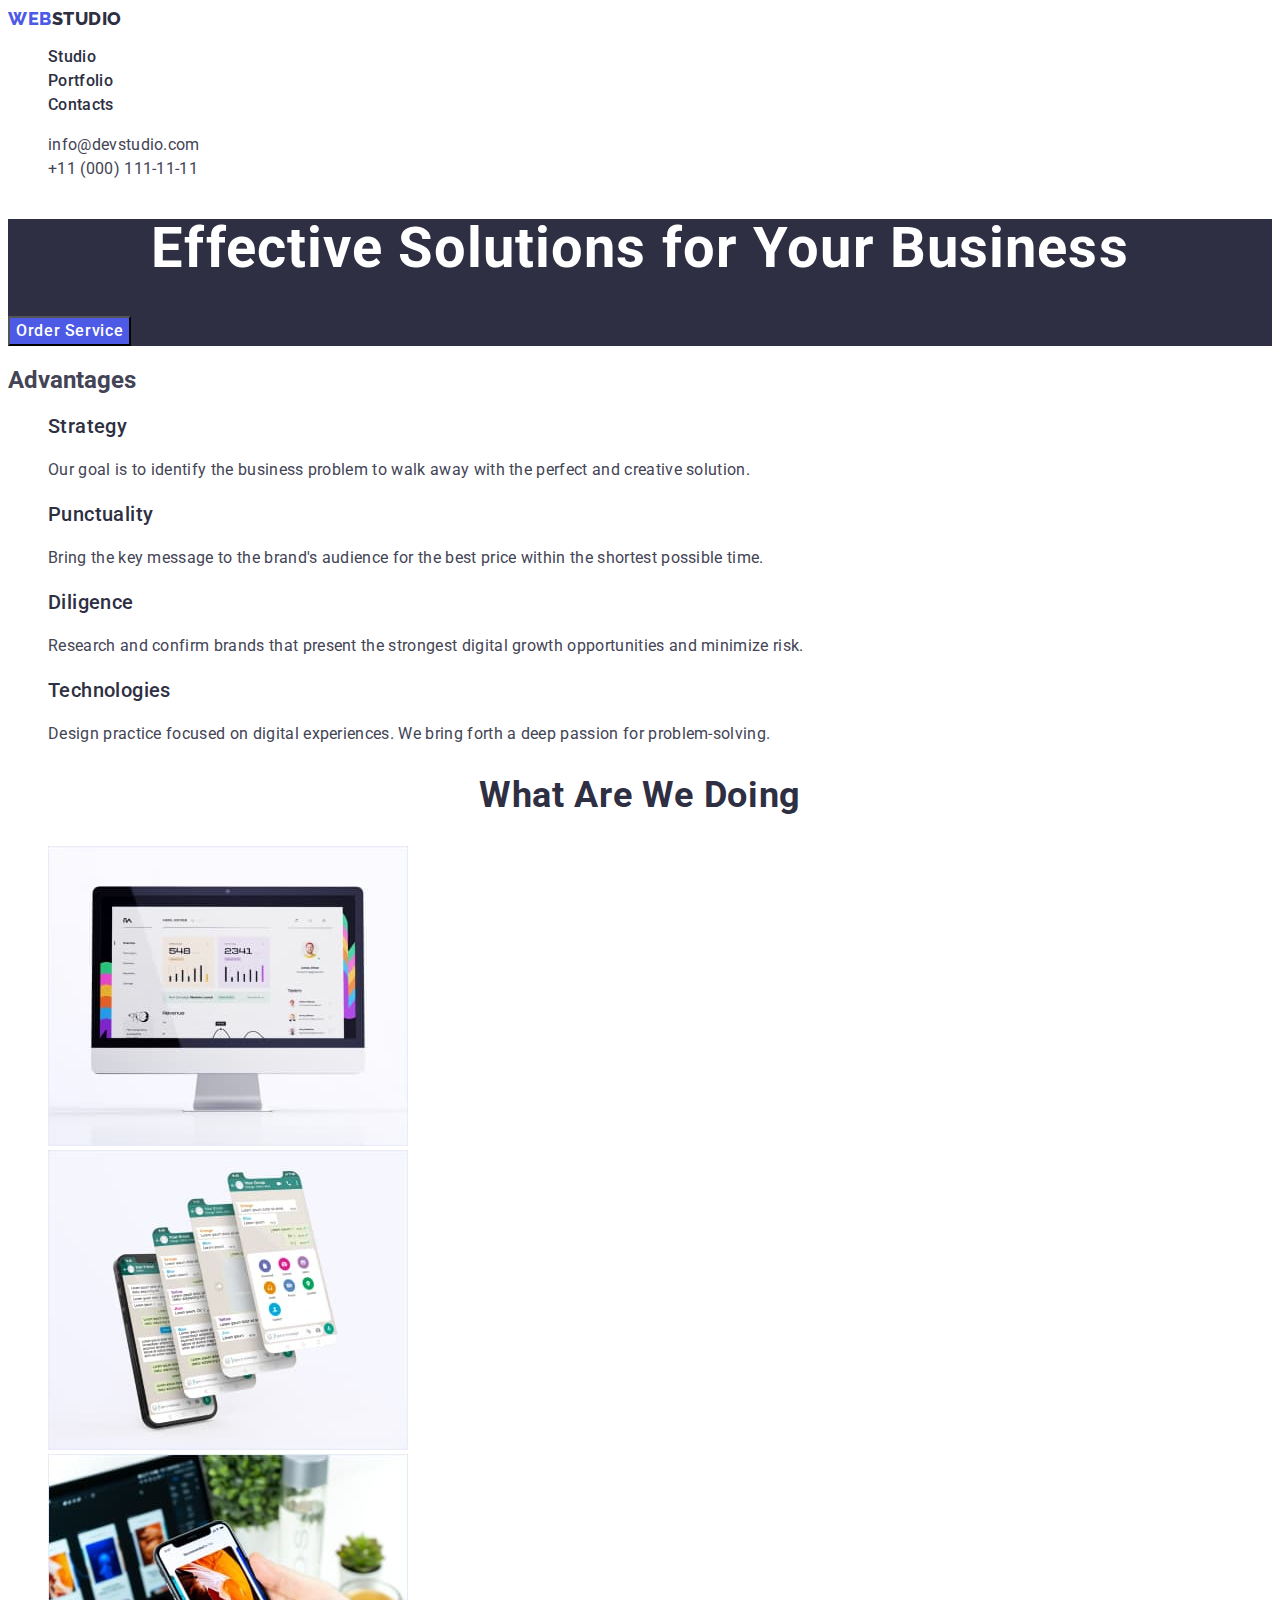
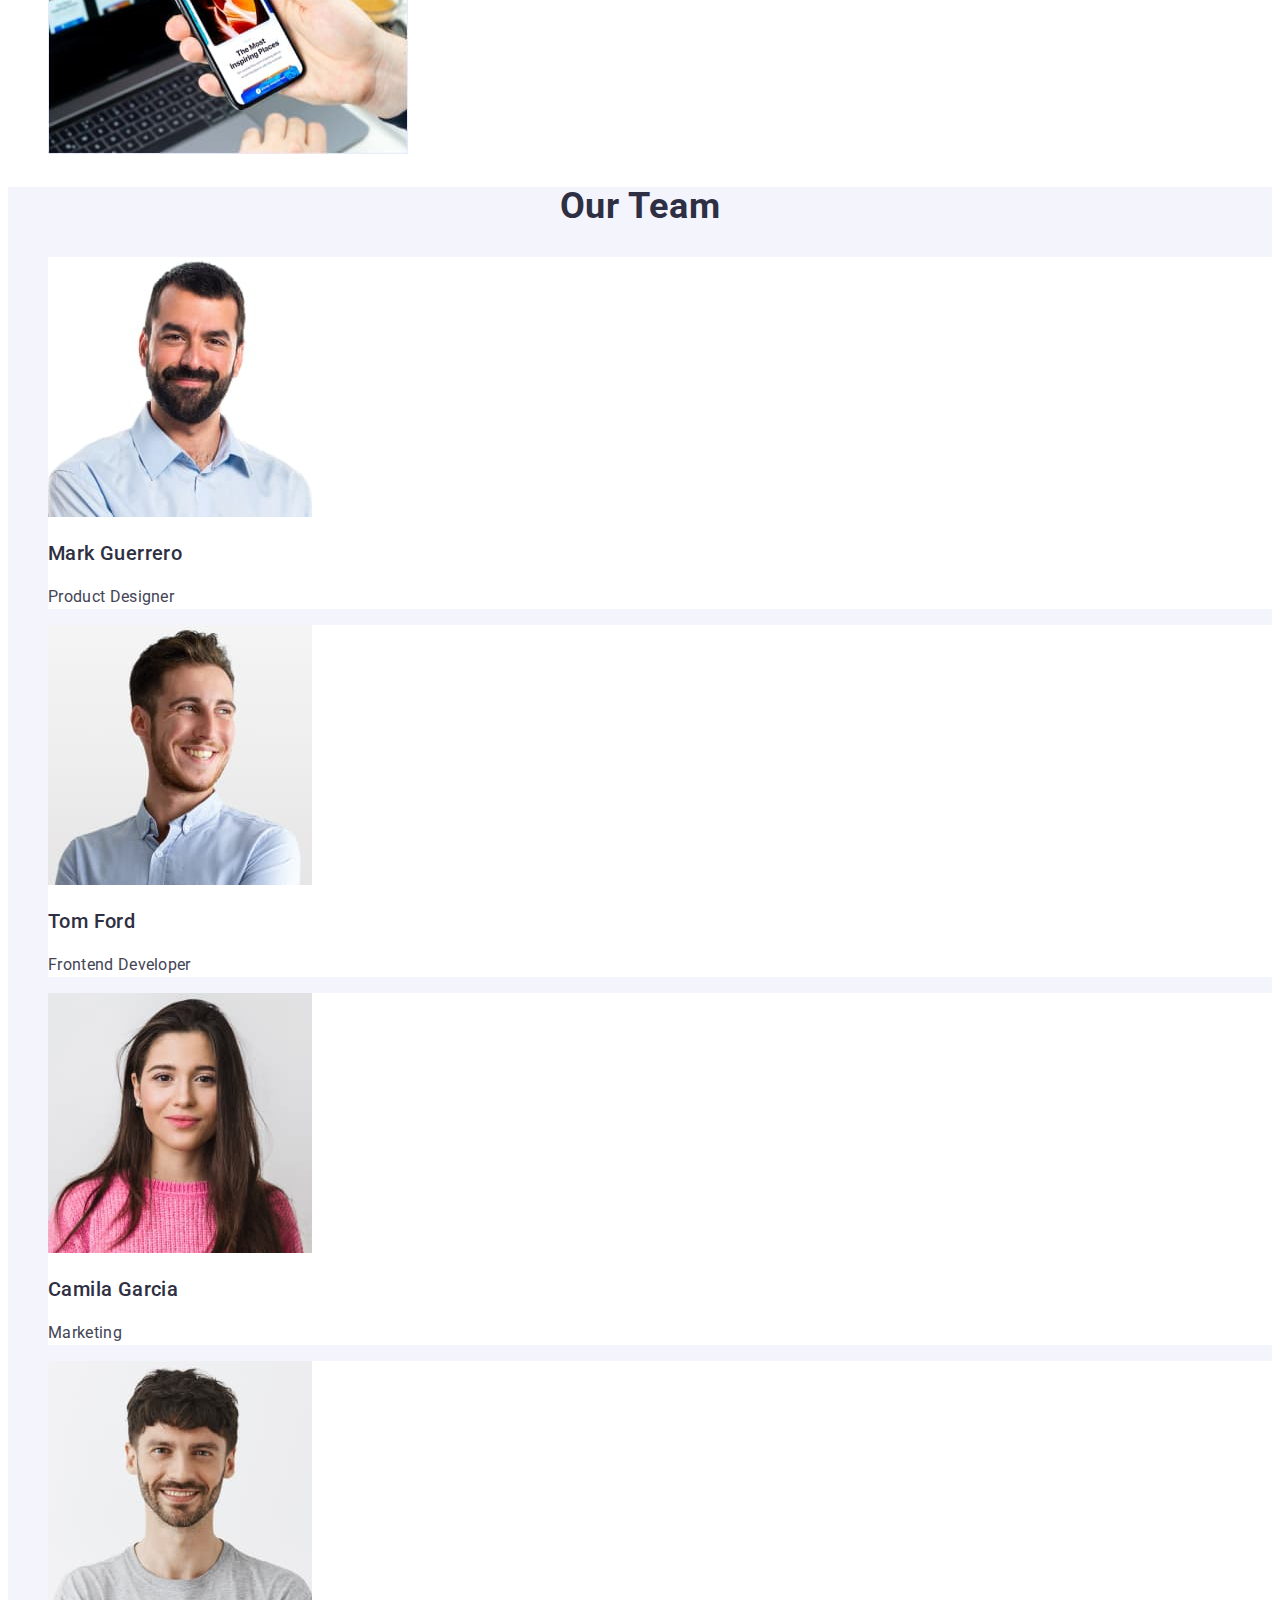
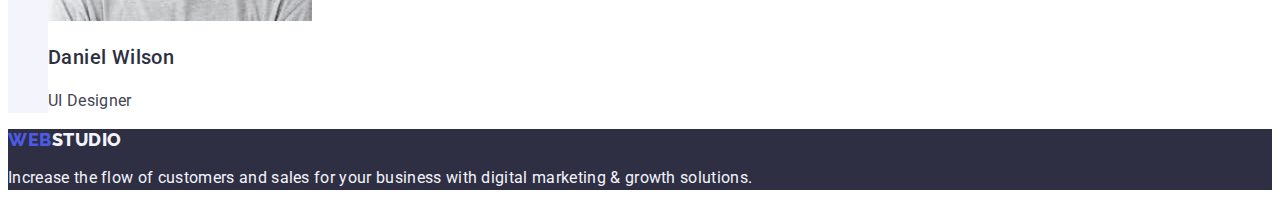
<file: index.html>
<!DOCTYPE html>
<html lang="en">
  <head>
    <meta charset="UTF-8" />
    <meta http-equiv="X-UA-Compatible" content="IE=edge" />
    <meta name="viewport" content="width=device-width, initial-scale=1.0" />
    <link rel="stylesheet" href="./css/styles.css" />
    <link rel="preconnect" href="https://fonts.googleapis.com" />
    <link rel="preconnect" href="https://fonts.gstatic.com" crossorigin />
    <link
      href="https://fonts.googleapis.com/css2?family=Raleway:wght@800&family=Roboto:wght@400;500;700;900&display=swap"
      rel="stylesheet"
    />
    <title>Webstudio</title>
  </head>
  <body>
    <header>
      <nav>
        <a href="./index.html" class="logo link">
          Web<span class="header-studio">Studio</span>
        </a>
        <ul class="header-list list">
          <li>
            <a href="./index.html" class="header-list-link link">Studio</a>
          </li>
          <li>
            <a href="./portfolio.html" class="header-list-link link"
              >Portfolio</a
            >
          </li>
          <li>
            <a href="" class="header-list-link link">Contacts</a>
          </li>
        </ul>
      </nav>
      <address class="header-adress">
        <ul class="list">
          <li>
            <a href="mailto:info@devstudio.com" class="header-adress-link link"
              >info@devstudio.com</a
            >
          </li>
          <li>
            <a href="tel:+110001111111" class="header-adress-link link"
              >+11 (000) 111-11-11</a
            >
          </li>
        </ul>
      </address>
    </header>
    <main>
      <section class="hero">
        <h1 class="hero-text">Effective Solutions for Your Business</h1>
        <button type="button" class="hero-button link">Order Service</button>
      </section>

      <section>
        <h2>Advantages</h2>
        <ul class="list">
          <li>
            <h3 class="subtitle">Strategy</h3>
            <p class="text">
              Our goal is to identify the business problem to walk away with the
              perfect and creative solution.
            </p>
          </li>
          <li>
            <h3 class="subtitle">Punctuality</h3>
            <p class="text">
              Bring the key message to the brand's audience for the best price
              within the shortest possible time.
            </p>
          </li>
          <li>
            <h3 class="subtitle">Diligence</h3>
            <p class="text">
              Research and confirm brands that present the strongest digital
              growth opportunities and minimize risk.
            </p>
          </li>
          <li>
            <h3 class="subtitle">Technologies</h3>
            <p class="text">
              Design practice focused on digital experiences. We bring forth a
              deep passion for problem-solving.
            </p>
          </li>
        </ul>
      </section>

      <section>
        <h2 class="title">What are we doing</h2>
        <ul class="list">
          <li>
            <img
              src="./images/img1.jpg"
              alt="Design on PC"
              width="360"
              height="300"
            />
          </li>
          <li>
            <img
              src="./images/img2.jpg"
              alt="Design on smartphone"
              width="360"
              height="300"
            />
          </li>
          <li>
            <img
              src="./images/img3.jpg"
              alt="Design on PC and smartphone"
              width="360"
              height="300"
            />
          </li>
        </ul>
      </section>

      <section class="team">
        <h2 class="title">Our Team</h2>
        <ul class="list">
          <li class="team-item">
            <img
              src="./images/img4.jpg"
              alt="Product Designer foto"
              width="264"
            />
            <h3 class="subtitle">Mark Guerrero</h3>
            <p class="text">Product Designer</p>
          </li>
          <li class="team-item">
            <img
              src="./images/img5.jpg"
              alt="Frontend Developer foto"
              width="264"
            />
            <h3 class="subtitle">Tom Ford</h3>
            <p class="text">Frontend Developer</p>
          </li>
          <li class="team-item">
            <img src="./images/img6.jpg" alt="Marketing foto" width="264" />
            <h3 class="subtitle">Camila Garcia</h3>
            <p class="text">Marketing</p>
          </li>
          <li class="team-item">
            <img src="./images/img7.jpg" alt="UI Designer foto" width="264" />
            <h3 class="subtitle">Daniel Wilson</h3>
            <p class="text">UI Designer</p>
          </li>
        </ul>
      </section>
    </main>

    <footer class="footer">
      <a class="logo link" href="./index.html"
        >Web<span class="footer-studio">Studio</span></a
      >
      <p class="footer-text">
        Increase the flow of customers and sales for your business with digital
        marketing & growth solutions.
      </p>
    </footer>
  </body>
</html>
</file>
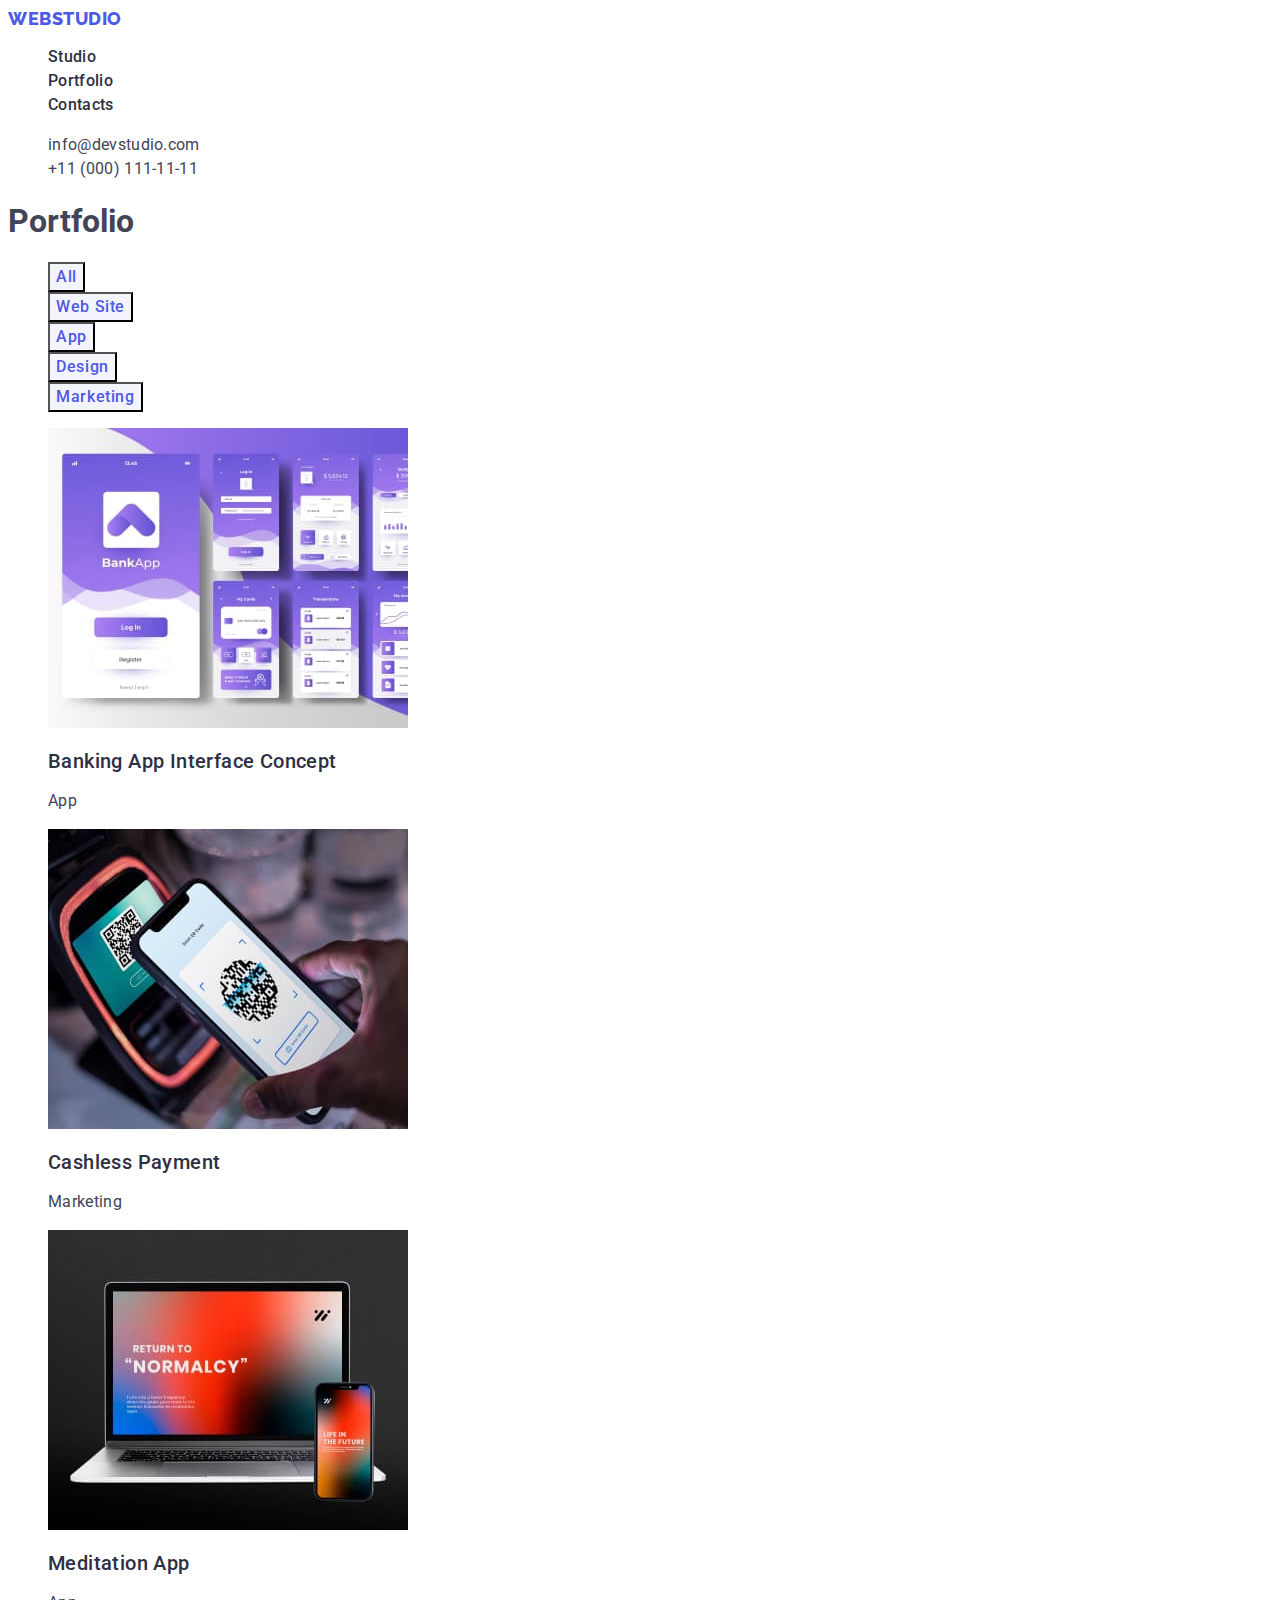
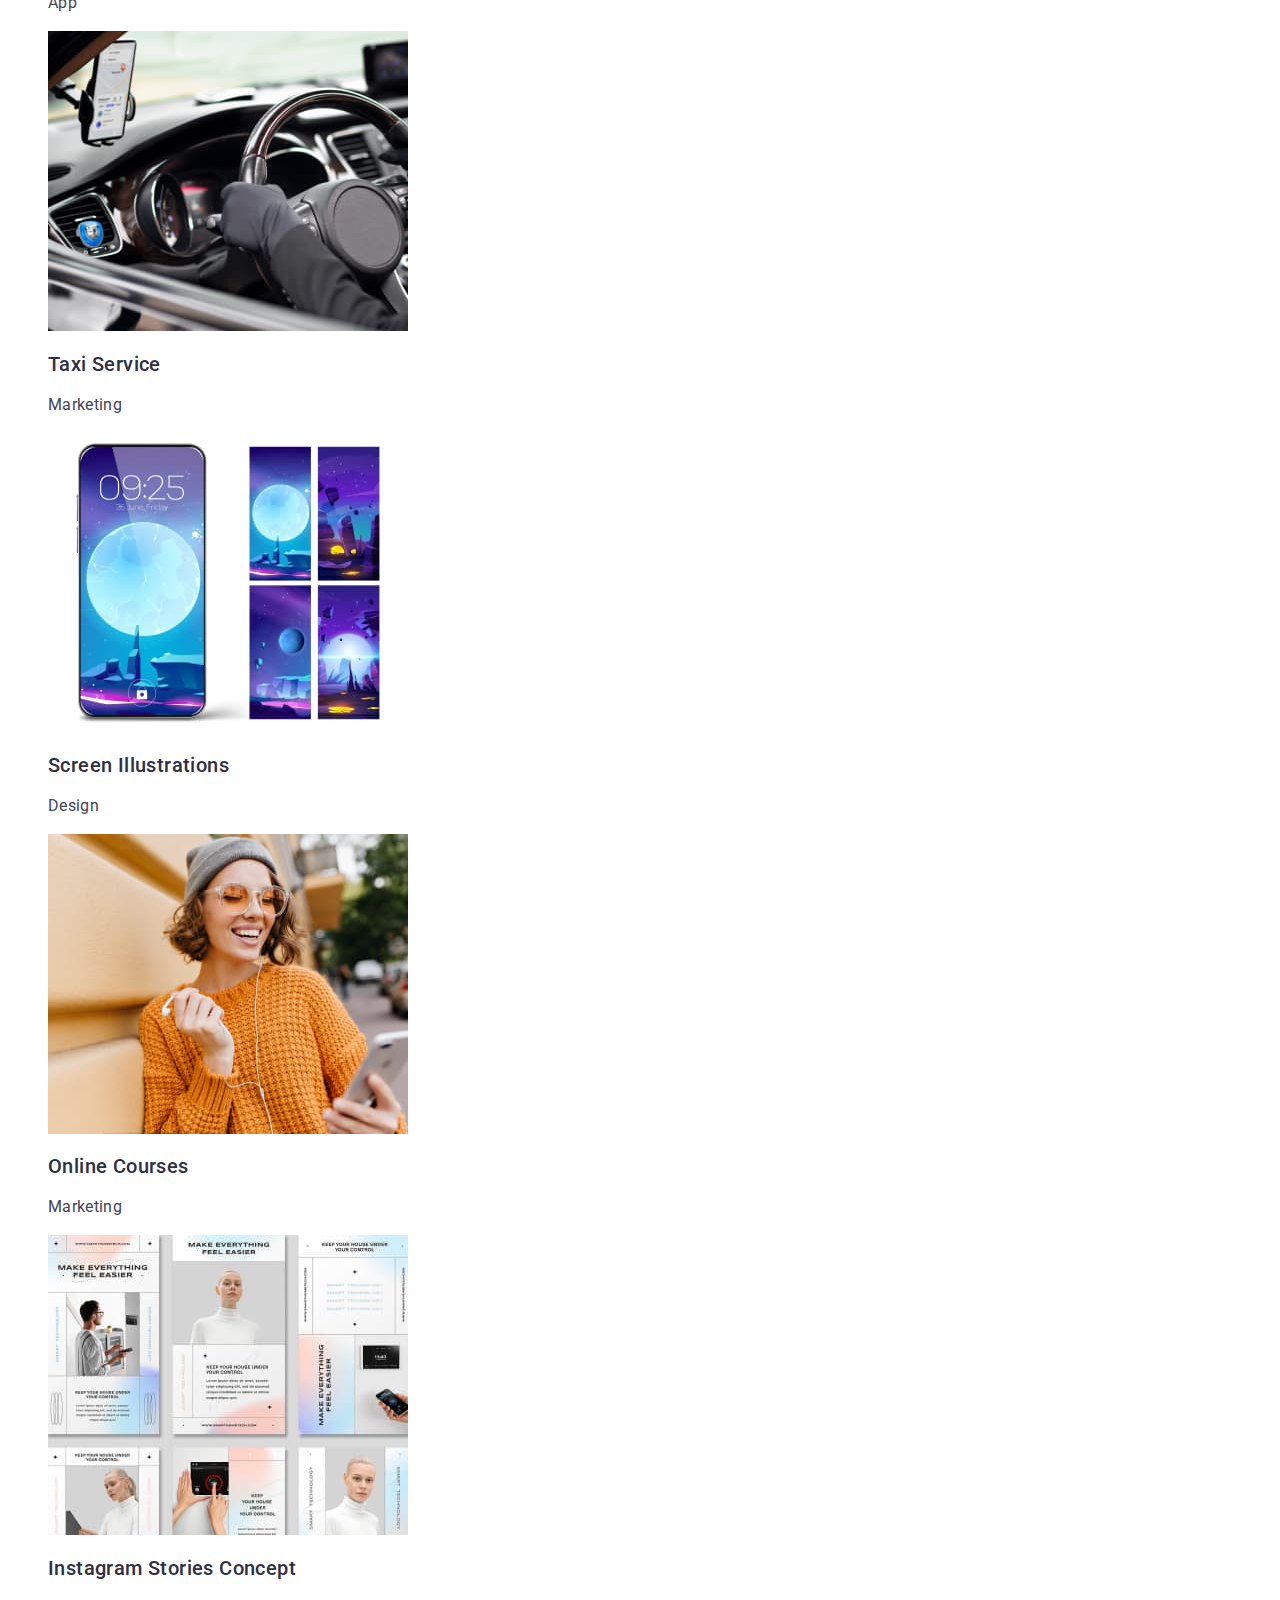
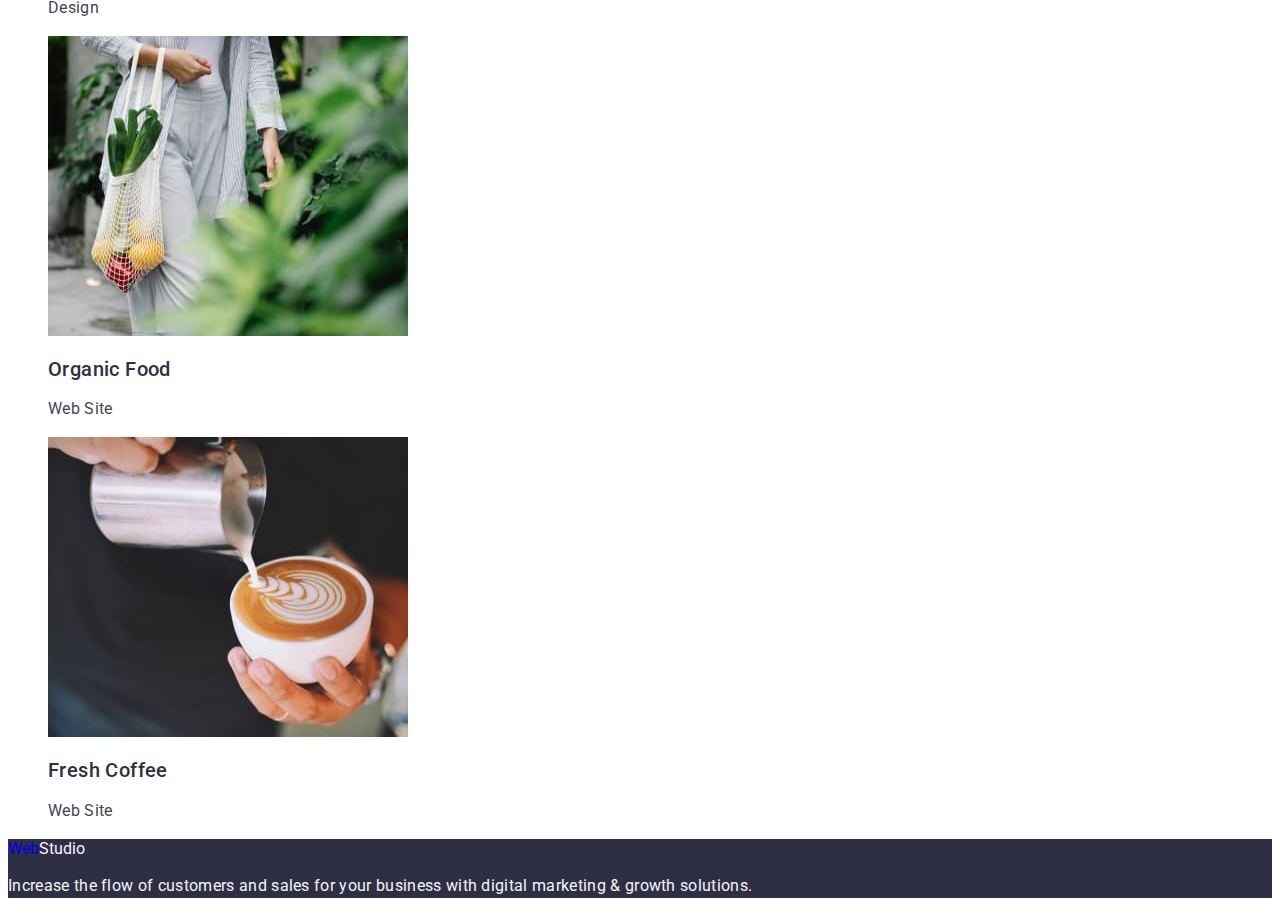
<file: portfolio.html>
<!DOCTYPE html>
<html lang="en">
  <head>
    <meta charset="UTF-8" />
    <meta http-equiv="X-UA-Compatible" content="IE=edge" />
    <meta name="viewport" content="width=device-width, initial-scale=1.0" />
    <link rel="preconnect" href="https://fonts.googleapis.com" />
    <link rel="preconnect" href="https://fonts.gstatic.com" crossorigin />
    <link
      href="https://fonts.googleapis.com/css2?family=Raleway:wght@800&family=Roboto:wght@400;500;700;900&display=swap"
      rel="stylesheet"
    />
    <link rel="stylesheet" href="./css/styles.css" />
    <title>Webstudio-Portfolio</title>
  </head>
  <body>
    <header>
      <nav>
        <a href="./index.html" class="logo link">
          Web<span class="studio">Studio</span>
        </a>
        <ul class="header-list list">
          <li>
            <a href="./index.html" class="header-list-link link">Studio</a>
          </li>
          <li>
            <a href="./portfolio.html" class="header-list-link link"
              >Portfolio</a
            >
          </li>
          <li>
            <a href="" class="header-list-link link">Contacts</a>
          </li>
        </ul>
      </nav>
      <address class="header-adress">
        <ul class="list">
          <li>
            <a href="mailto:info@devstudio.com" class="header-adress-link link"
              >info@devstudio.com</a
            >
          </li>
          <li>
            <a href="tel:+110001111111" class="header-adress-link link"
              >+11 (000) 111-11-11</a
            >
          </li>
        </ul>
      </address>
    </header>
    <main>
      <section>
        <h1>Portfolio</h1>
        <ul class="list">
          <li>
            <button type="button" class="portfolio-button">All</button>
          </li>
          <li>
            <button type="button" class="portfolio-button">Web Site</button>
          </li>
          <li><button type="button" class="portfolio-button">App</button></li>
          <li>
            <button type="button" class="portfolio-button">Design</button>
          </li>
          <li>
            <button type="button" class="portfolio-button">Marketing</button>
          </li>
        </ul>
        <ul class="list">
          <li>
            <a href="" class="link">
              <img
                src="./images/s1img1.jpg"
                alt="Banking App Interface foto"
                width="360"
              />
              <h2 class="subtitle">Banking App Interface Concept</h2>
              <p class="text">App</p>
            </a>
          </li>
          <li>
            <a href="" class="link">
              <img
                src="./images/s1img2.jpg"
                alt="Cashless Payment foto"
                width="360"
              />
              <h2 class="subtitle">Cashless Payment</h2>
              <p class="text">Marketing</p>
            </a>
          </li>
          <li>
            <a href="" class="link">
              <img
                src="./images/s1img3.jpg"
                alt="Laptop and smartphone foto"
                width="360"
              />
              <h2 class="subtitle">Meditation App</h2>
              <p class="text">App</p>
            </a>
          </li>

          <li>
            <a href="" class="link">
              <img
                src="./images/s2img1.jpg"
                alt="Taxi Service foto"
                width="360"
              />
              <h2 class="subtitle">Taxi Service</h2>
              <p class="text">Marketing</p>
            </a>
          </li>
          <li>
            <a href="" class="link">
              <img
                src="./images/s2img2.jpg"
                alt="Screen Illustrations foto"
                width="360"
              />
              <h2 class="subtitle">Screen Illustrations</h2>
              <p class="text">Design</p>
            </a>
          </li>
          <li>
            <a href="" class="link">
              <img
                src="./images/s2img3.jpg"
                alt="Girl with smartphone foto"
                width="360"
              />
              <h2 class="subtitle">Online Courses</h2>
              <p class="text">Marketing</p>
            </a>
          </li>

          <li>
            <a href="" class="link">
              <img
                src="./images/s3img1.jpg"
                alt="Instagram Stories foto"
                width="360"
              />
              <h2 class="subtitle">Instagram Stories Concept</h2>
              <p class="text">Design</p>
            </a>
          </li>
          <li>
            <a href="" class="link">
              <img
                src="./images/s3img2.jpg"
                alt="Organic Food foto"
                width="360"
              />
              <h2 class="subtitle">Organic Food</h2>
              <p class="text">Web Site</p>
            </a>
          </li>
          <li>
            <a href="" class="link">
              <img
                src="./images/s3img3.jpg"
                alt="Coffee making process foto"
                width="360"
              />
              <h2 class="subtitle">Fresh Coffee</h2>
              <p class="text">Web Site</p>
            </a>
          </li>
        </ul>
      </section>
    </main>
    <footer class="footer">
      <a class="footer-logo link" href="./index.html"
        >Web<span class="footer-studio">Studio</span></a
      >
      <p class="footer-text">
        Increase the flow of customers and sales for your business with digital
        marketing & growth solutions.
      </p>
    </footer>
  </body>
</html>
</file>
<file: css/styles.css>
:root {
  --accent-color: #4d5ae5;
  --second-accent-color: #404bbf;
  --first-main-color: #2e2f42;
  --second-main-color: #434455;
  --additional-color: #f4f4fd;
  --main-backgroud-color: #ffffff;
}

body {
  font-family: "Roboto", sans-serif;
  color: var(--second-main-color);
  background-color: var(--main-backgroud-color);
}

/* -------------------HEADER------- */
/* -------------------LOGO--------- */
.logo {
  font-family: "Raleway", sans-serif;
  font-weight: 800;
  font-size: 18px;
  line-height: 1.17;
  letter-spacing: 0.03em;
  text-transform: uppercase;
  color: var(--accent-color);
}

.link {
  text-decoration: none;
}

.header-studio {
  color: var(--first-main-color);
}

/* -------------------NAV--------- */
.list {
  list-style: none;
}

.header-list {
  font-weight: 500;
  font-size: 16px;
  line-height: 1.5;
  letter-spacing: 0.02em;
  color: var(--first-main-color);
}

.header-list-link {
  color: var(--first-main-color);
}

.header-list .link:hover,
.header-list .link:focus {
  color: var(--second-accent-color);
}

/* -------------------ADRESS--------- */
.header-adress {
  font-style: normal;
  font-size: 16px;
  line-height: 1.5;
  letter-spacing: 0.02em;
}

.header-adress .link:hover,
.header-adress .link:focus {
  color: var(--second-accent-color);
}

.header-adress-link {
  color: var(--second-main-color);
}

/* -------------------HERO--------- */
.hero {
  background-color: var(--first-main-color);
}
.hero-text {
  font-size: 56px;
  line-height: 1.07;
  text-align: center;
  letter-spacing: 0.02em;
  color: var(--main-backgroud-color);
}
.hero-button {
  font-family: "Roboto", sans-serif;
  font-weight: 500;
  font-size: 16px;
  line-height: 1.5;
  letter-spacing: 0.04em;
  color: var(--main-backgroud-color);
  background-color: var(--accent-color);
  cursor: pointer;
}

.hero .link:hover,
.hero .link:focus {
  background-color: var(--second-accent-color);
}

/* -------------------Advantages--------- */
.subtitle {
  font-weight: 500;
  font-size: 20px;
  line-height: 1.2;
  letter-spacing: 0.02em;
  color: var(--first-main-color);
}
.text {
  font-size: 16px;
  line-height: 1.5;
  letter-spacing: 0.02em;
  color: var(--second-main-color);
}

/* -------------------What are we doing--------- */
.title {
  font-size: 36px;
  line-height: 1.11;
  text-align: center;
  letter-spacing: 0.02em;
  text-transform: capitalize;
  color: var(--first-main-color);
}

/* -------------------Our Team--------- */
.team {
  background-color: var(--additional-color);
}

.team-item {
  background-color: var(--main-backgroud-color);
}

/* -------------------Footer--------- */
.footer {
  background-color: var(--first-main-color);
}

.footer-studio {
  color: var(--additional-color);
}
.footer-text {
  font-size: 16px;
  line-height: 1.5;
  letter-spacing: 0.02em;
  color: var(--additional-color);
}

/* -------------------Portfolio--------- */
.portfolio-button {
  font-family: "Roboto", sans-serif;
  font-weight: 500;
  font-size: 16px;
  line-height: 1.5;
  letter-spacing: 0.04em;
  color: var(--accent-color);
  background-color: var(--additional-color);
  cursor: pointer;
}
.portfolio-button:hover,
.portfolio-button:focus {
  background-color: var(--second-accent-color);
  color: var(--main-backgroud-color);
}
</file>
